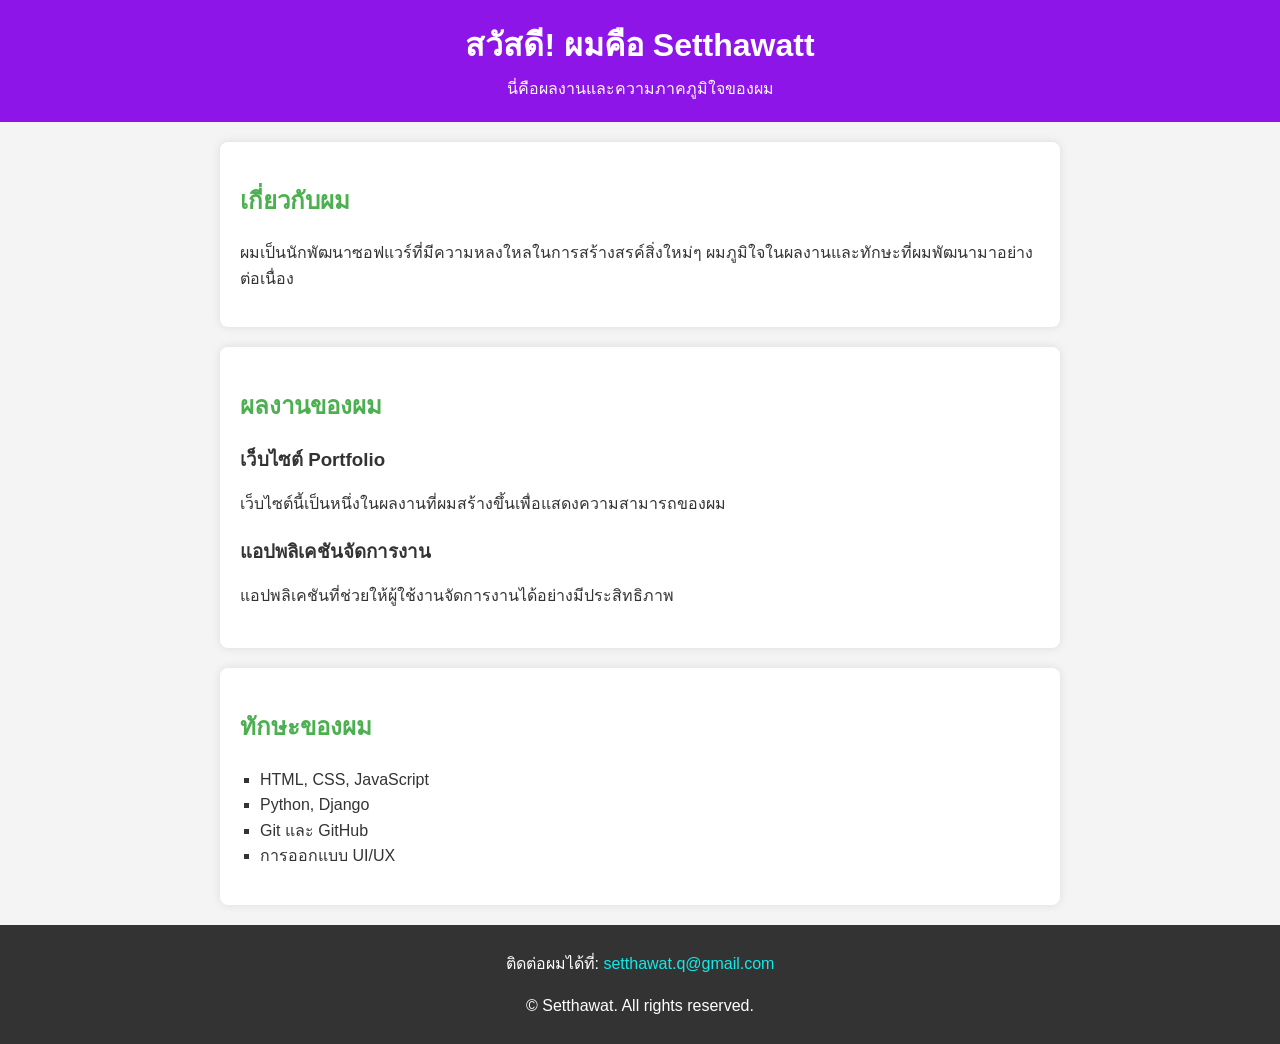
<file: index.html>
<!DOCTYPE html>
<html lang="th">
<head>
    <meta charset="UTF-8">
    <meta name="viewport" content="width=device-width, initial-scale=1.0">
    <meta name="description" content="เว็บไซต์แสดงผลงานและทักษะของ Setthawat">
  <title>ความภาคภูมิใจของ Setthawat</title>
  <link rel="stylesheet" href="style.css">
</head>
<body>
  <header>
    <h1>สวัสดี! ผมคือ Setthawatt</h1>
    <p>นี่คือผลงานและความภาคภูมิใจของผม</p>
  </header>

  <section id="about">
    <h2>เกี่ยวกับผม</h2>
    <p>ผมเป็นนักพัฒนาซอฟแวร์ที่มีความหลงใหลในการสร้างสรค์สิ่งใหม่ๆ ผมภูมิใจในผลงานและทักษะที่ผมพัฒนามาอย่างต่อเนื่อง</p>
  </section>

  <section id="projects">
    <h2>ผลงานของผม</h2>
    <div class="project">
      <h3>เว็บไซต์ Portfolio</h3>
      <p>เว็บไซต์นี้เป็นหนึ่งในผลงานที่ผมสร้างขึ้นเพื่อแสดงความสามารถของผม</p>
    </div>
    <div class="project">
      <h3>แอปพลิเคชันจัดการงาน</h3>
      <p>แอปพลิเคชันที่ช่วยให้ผู้ใช้งานจัดการงานได้อย่างมีประสิทธิภาพ</p>
    </div>
  </section>

  <section id="skills">
    <h2>ทักษะของผม</h2>
    <ul>
      <li>HTML, CSS, JavaScript</li>
      <li>Python, Django</li>
      <li>Git และ GitHub</li>
      <li>การออกแบบ UI/UX</li>
    </ul>
  </section>

  <footer>
    <p>ติดต่อผมได้ที่: <a href="mailto:setthawat.q@gmail.com">setthawat.q@gmail.com</a></p>
    <p>&copy; <span id="year"></span> Setthawat. All rights reserved.</p>
  </footer>

  <script src="script.js"></script>
</body>
</html>
</file>
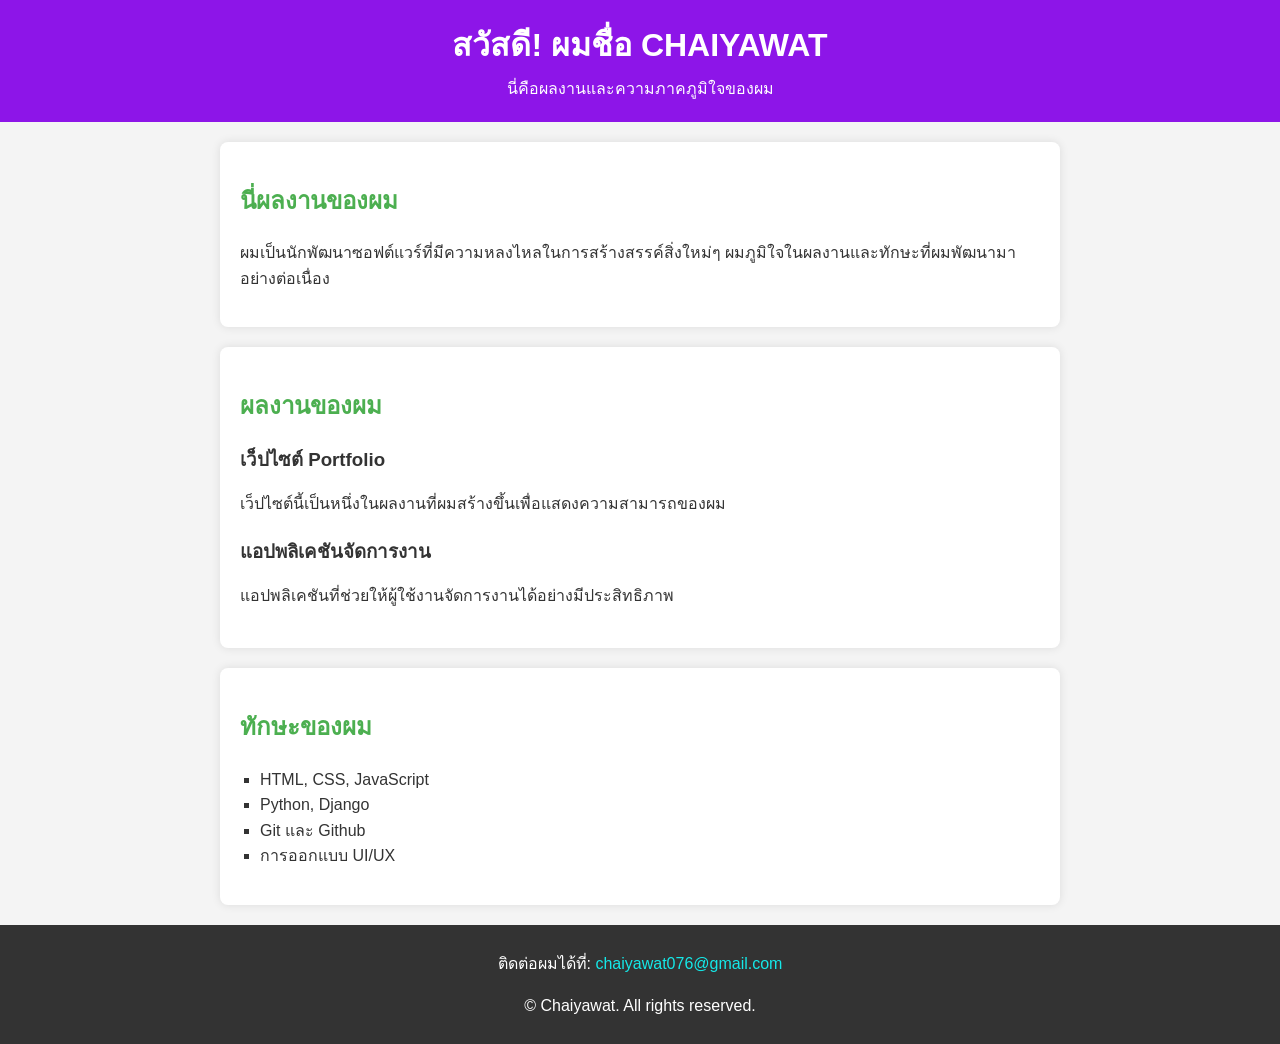
<file: 67.html>
<!DOCTYPE html>
<htmi lang="th">
<head>
  <meta charset="UTF-8">
  <meta name="viewpoint" content="width=device-width, initial-scale=1.0">
  <meta name="description" content="เว็บไซต์แสดงผลงานและทักษะของ Chaiyawat">
  <title>ความภาคภูมิใจของ CHAIYAWAT</title>
  <link rel="stylesheet" href="style.css">
</head>
<body>
  
  <header>
      <h1>สวัสดี! ผมชื่อ CHAIYAWAT</h1>
      <p>นี่คือผลงานและความภาคภูมิใจของผม</p>
  </header>

  <section id="about">
      <h2>นี่ผลงานของผม</h2>
      <p>ผมเป็นนักพัฒนาซอฟต์แวร์ที่มีความหลงไหลในการสร้างสรรค์สิ่งใหม่ๆ ผมภูมิใจในผลงานและทักษะที่ผมพัฒนามาอย่างต่อเนื่อง</p>
  </section>

  <section id="project">
      <h2>ผลงานของผม</h2>
      <div class="project">
           <h3>เว็ปไซต์ Portfolio</h3>
          <p>เว็ปไซต์นี้เป็นหนึ่งในผลงานที่ผมสร้างขึ้นเพื่อแสดงความสามารถของผม</p>
      </div>
      <div class="project">
           <h3>แอปพลิเคชันจัดการงาน</h3>
          <p>แอปพลิเคชันที่ช่วยให้ผู้ใช้งานจัดการงานได้อย่างมีประสิทธิภาพ</p>
      </div>
  </section>

  <section id="skills">
      <h2>ทักษะของผม</h2>
      <ul>
          <li>HTML, CSS, JavaScript</li>
          <li>Python, Django</li>
          <li>Git และ Github</li>
          <li>การออกแบบ UI/UX</li>
      </ul>
  </section>

  <footer>
      <p>ติดต่อผมได้ที่: <a
href="mailto:chaiyawat076@gmail.com">chaiyawat076@gmail.com</a></p>
      <p>&copy; <span id="year"></span> Chaiyawat. All rights reserved. </p>
  </footer>

  <script src="script.js"></script>
</body>
</htmi>
</file>
<file: style.css>
body {
  font-family: Arial, sans-serif;
  line-height: 1.6;
  margin: 0;
  padding: 0;
  background-color: #f4f4f4;
  color: #333;
}
header {
  background: #8d15e8;
  color: white;
  padding: 20px 0;
  text-align: center;
}
header h1 {
  margin: 0;
}
header p {
  margin: 5px 0 0;
}
section {
  padding: 20px;
  margin: 20px auto;
  max-width: 800px;
  background-color: white;
  border-radius: 8px;
  box-shadow: 0 0 10px rgba(0, 0, 0, 0.1);
}
h2 {
  color: #4CAF50;
}
.project {
  margin-bottom: 20px;
}
.project h3 {
  margin: 0 0 10px;
  color: #333;
}
ul {
  list-style-type: square;
  padding-left: 20px;
}
footer {
  text-align: center;
  padding: 10px 0;
  background: #333;
  color: white;
  margin-top: 20px;
}
footer a {
  color: #15e8e8;
  text-decoration: none;
}
</file>
